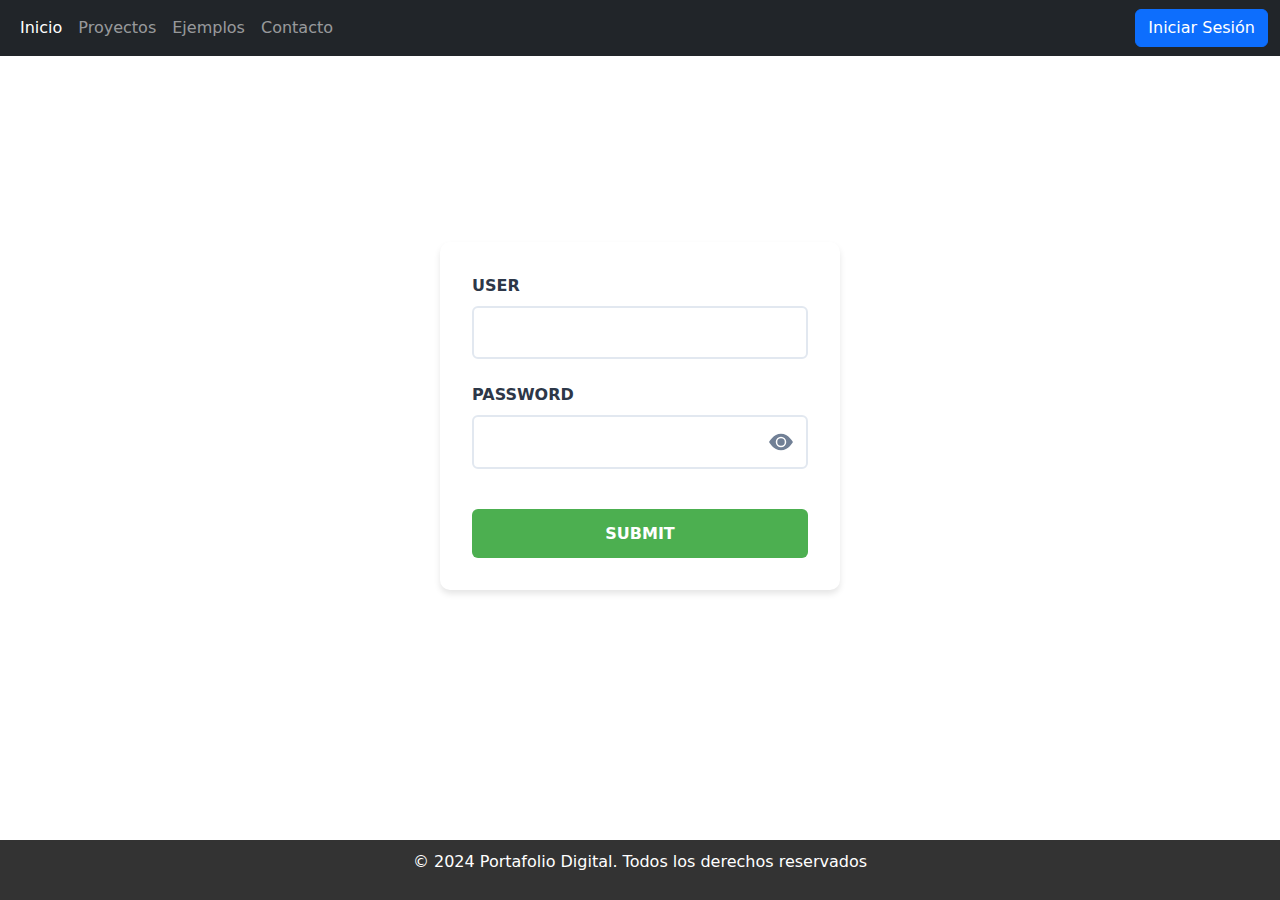
<file: Html/login.html>
<!DOCTYPE html>
<html lang="es">

<head>
    <meta charset="UTF-8">
    <meta name="viewport" content="width=device-width, initial-scale=1.0">
    <title>Portafolio con Login</title>
    <link rel="stylesheet" href="../Css/styles.css">
    <link rel="stylesheet" href="../Css/login.css">
    <link href="https://cdn.jsdelivr.net/npm/bootstrap@5.3.3/dist/css/bootstrap.min.css" rel="stylesheet">
    <script src="../Js/login.js" defer></script>
</head>

<body>
    <header>
        <nav class="navbar navbar-expand-lg navbar-dark bg-dark">
            <div class="container-fluid">
                <button class="navbar-toggler" type="button" data-bs-toggle="collapse" data-bs-target="#navbarSupportedContent" aria-controls="navbarSupportedContent" aria-expanded="false" aria-label="Toggle navigation">
                    <span class="navbar-toggler-icon"></span>
                </button>
                <div class="collapse navbar-collapse" id="navbarSupportedContent">
                    <ul class="navbar-nav me-auto mb-2 mb-lg-0">
                        <li class="nav-item">
                            <a class="nav-link active" aria-current="page" href="../index.html">Inicio</a>
                        </li>
                        <li class="nav-item">
                            <a class="nav-link" href="#">Proyectos</a>
                        </li>
                        <li class="nav-item">
                            <a class="nav-link" href="#">Ejemplos</a>
                        </li>
                        <li class="nav-item">
                            <a class="nav-link" href="#">Contacto</a>
                        </li>
                    </ul>
                    <!--
                    <div class="dropdown">
                        <button class="btn btn-secondary dropdown-toggle" type="button" id="dropdownMenuButton" data-bs-toggle="dropdown" aria-expanded="false">
                            Menú
                        </button>
                        <ul class="dropdown-menu" aria-labelledby="dropdownMenuButton">
                            <li><a class="dropdown-item" href="#">Opción 1</a></li>
                            <li><a class="dropdown-item" href="#">Opción 2</a></li>
                            <li><a class="dropdown-item" href="#">Opción 3</a></li>
                        </ul>
                    </div>
                    !-->
                    <div class="login-section">
                        <a href="login.html" class="btn btn-primary">Iniciar Sesión</a>
                    </div>
                </div>
            </div>
        </nav>
    </header>

    <main>
        <div class="container">
            <form id="loginForm">
                <div class="form-group">
                    <label>USER</label>
                    <input type="text" name="username" required>
                </div>

                <div class="form-group">
                    <label>PASSWORD</label>
                    <div class="password-container">
                        <input type="password" id="password" name="password" required>
                        <button type="button" class="toggle-password">
                            <svg class="eye-icon eye-open" xmlns="http://www.w3.org/2000/svg" width="16" height="16" fill="currentColor" viewBox="0 0 16 16">
                                <path d="M10.5 8a2.5 2.5 0 1 1-5 0 2.5 2.5 0 0 1 5 0"/>
                                <path d="M0 8s3-5.5 8-5.5S16 8 16 8s-3 5.5-8 5.5S0 8 0 8m8 3.5a3.5 3.5 0 1 0 0-7 3.5 3.5 0 0 0 0 7"/>
                            </svg>
                            <svg class="eye-icon eye-closed" xmlns="http://www.w3.org/2000/svg" width="16" height="16" fill="currentColor" viewBox="0 0 16 16" style="display: none;">
                                <path d="m10.79 12.912-1.614-1.615a3.5 3.5 0 0 1-4.474-4.474l-2.06-2.06C.938 6.278 0 8 0 8s3 5.5 8 5.5a7 7 0 0 0 2.79-.588M5.21 3.088A7 7 0 0 1 8 2.5c5 0 8 5.5 8 5.5s-.939 1.721-2.641 3.238l-2.062-2.062a3.5 3.5 0 0 0-4.474-4.474z"/>
                                <path d="M5.525 7.646a2.5 2.5 0 0 0 2.829 2.829zm4.95.708-2.829-2.83a2.5 2.5 0 0 1 2.829 2.829zm3.171 6-12-12 .708-.708 12 12z"/>
                            </svg>
                        </button>
                    </div>
                </div>

                <button type="submit">SUBMIT</button>
            </form>
        </div>
    </main>

    <footer>
        <p>&copy; 2024 Portafolio Digital. Todos los derechos reservados</p>
    </footer>
    
    <script src="https://cdn.jsdelivr.net/npm/bootstrap@5.3.3/dist/js/bootstrap.bundle.min.js"></script>
</body>
</html>
</file>
<file: Css/styles.css>
body {
    margin: 0;
    font-family: Arial, sans-serif;
}

.menu {
    background-color: #333;
    color: white;
    padding: 10px;
}

.navbar {
    display: flex;
    justify-content: space-between;
    align-items: center;
}

.dropdown {
    position: relative;
    display: inline-block;
    display: flex;
}

.dropdown-btn {
    background-color: #4CAF50;
    color: white;
    padding: 10px 20px;
    border: none;
    cursor: pointer;
}

.dropdown-content {
    display: none;
    position: absolute;
    background-color: #f9f9f9;
    min-width: 160px;
    box-shadow: 0 8px 16px rgba(0,0,0,0.2);
    z-index: 1;
}

.dropdown-content a {
    color: black;
    padding: 12px 16px;
    text-decoration: none;
    display: block;
}

.dropdown:hover .dropdown-content {
    display: block;
}

.login-section {
    margin-left: 20px;
}

.login-btn {
    background-color: #4CAF50;
    color: white;
    padding: 10px 20px;
    border: none;
    cursor: pointer;
}

.hidden-div {
    display: none;
    padding: 20px;
    margin: 10px;
    border: 1px solid #ddd;
}

.hidden-div.active {
    display: block;
}

.project-list {
    display: grid;
    gap: 20px;
}

.project-item {
    background-color: #f8f9fa;
    padding: 15px;
    border-radius: 8px;
    border: 1px solid #dee2e6;
}

.upload-btn {
    background-color: #28a745;
    color: white;
    padding: 8px 15px;
    border: none;
    border-radius: 4px;
    cursor: pointer;
}

.example-gallery {
    display: grid;
    grid-template-columns: repeat(2, 1fr);
    gap: 20px;
}

.example-item {
    text-align: center;
}

.example-item img {
    width: 100%;
    max-width: 300px;
    height: auto;
    border-radius: 8px;
}

footer {
    background-color: #333;
    color: white;
    text-align: center;
    padding: 10px;
    position: fixed;
    bottom: 0;
    width: 100%;
}
</file>
<file: Css/login.css>
.container {
    display: flex;
    flex-direction: column;
    align-items: center;
    justify-content: center;
    min-height: 80vh;
    padding: 2rem;
}

#loginForm {
    width: 100%;
    max-width: 400px;
    background: #ffffff;
    padding: 2rem;
    border-radius: 10px;
    box-shadow: 0 4px 6px rgba(0, 0, 0, 0.1);
}

.form-group {
    margin-bottom: 1.5rem;
    width: 100%;
}

.form-group label {
    display: block;
    margin-bottom: 0.5rem;
    color: #2d3748;
    font-weight: 600;
}

input[type="text"],
input[type="password"] {
    width: 100%;
    padding: 0.8rem;
    border: 2px solid #e2e8f0;
    border-radius: 6px;
    font-size: 1rem;
    transition: border-color 0.3s ease;
}

input[type="text"]:focus,
input[type="password"]:focus {
    outline: none;
    border-color: #4CAF50;
    box-shadow: 0 0 0 3px rgba(76, 175, 80, 0.1);
}

.password-container {
    position: relative;
    width: 100%;
}

.toggle-password {
    position: absolute;
    right: 10px;
    top: 50%;
    transform: translateY(-50%);
    background: none;
    border: none;
    cursor: pointer;
    padding: 5px;
    display: flex;
    align-items: center;
    justify-content: center;
}

.eye-icon {
    width: 24px;
    height: 24px;
    fill: #718096;
    transition: fill 0.3s ease;
}

.toggle-password:hover .eye-icon {
    fill: #4CAF50;
}

button[type="submit"] {
    width: 100%;
    padding: 0.8rem;
    background-color: #4CAF50;
    color: white;
    border: none;
    border-radius: 6px;
    font-size: 1rem;
    font-weight: 600;
    cursor: pointer;
    transition: background-color 0.3s ease;
    margin-top: 1rem;
}

button[type="submit"]:hover {
    background-color: #45a049;
}

/* Estilos para los estados del ojo */
.eye-closed {
    display: none !important;
}

.toggle-password.visible .eye-open {
    display: none !important;
}

.toggle-password.visible .eye-closed {
    display: block !important;
}
</file>
